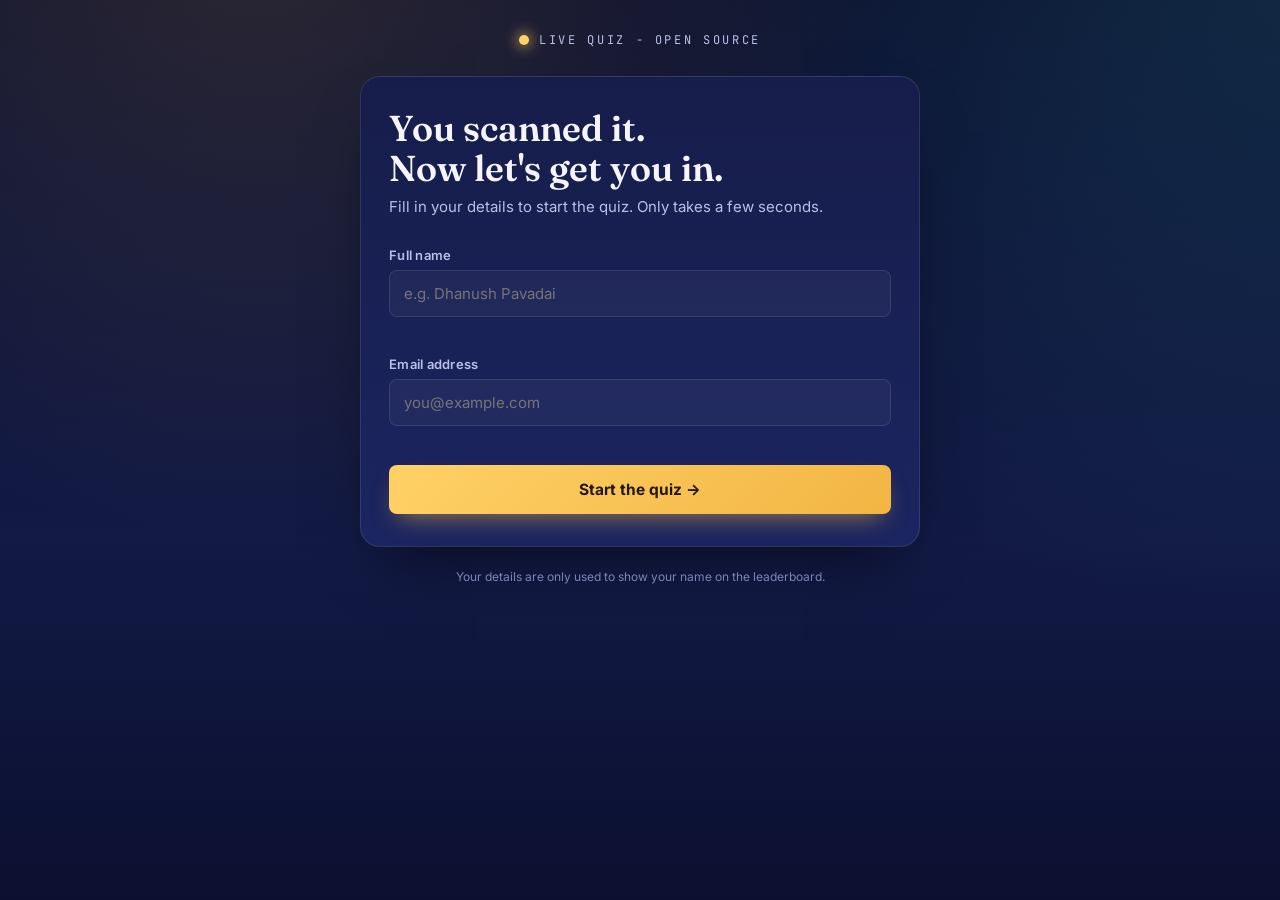
<file: src/main/resources/static/index.html>
<!DOCTYPE html>
<html lang="en">
<head>
<meta charset="UTF-8" />
<meta name="viewport" content="width=device-width, initial-scale=1.0" />
<title>Join the Quiz</title>
<link rel="preconnect" href="https://fonts.googleapis.com">
<link
	href="https://fonts.googleapis.com/css2?family=Fraunces:wght@500;600&family=Inter:wght@400;500;600;700&family=JetBrains+Mono:wght@500&display=swap"
	rel="stylesheet">
<link rel="stylesheet" href="css/style.css" />
<link rel="icon" type="image/x-icon" href="payilagam-logo.png">
</head>
<body>
	<div class="wrap">
		<div class="brand">
			<span class="dot"></span><span>Live Quiz - Open Source</span>
		</div>

		<div class="card">
			<h1 class="title">
				You scanned it.<br />Now let's get you in.
			</h1>
			<p class="subtitle">Fill in your details to start the quiz. Only
				takes a few seconds.</p>

			<form id="registerForm" novalidate>
				<div class="field">
					<label for="name">Full name</label> <input type="text" id="name"
						name="name" placeholder="e.g. Dhanush Pavadai" />
					<div class="error" id="nameError"></div>
				</div>

				<div class="field">
					<label for="email">Email address</label> <input type="email"
						id="email" name="email" placeholder="you@example.com" />
					<div class="error" id="emailError"></div>
				</div>

				<!-- <div class="field">
          <label for="address">Address</label>
          <textarea id="address" name="address" placeholder="Area, city"></textarea>
          <div class="error" id="addressError"></div>
        </div> -->

				<div class="error center" id="formError"
					style="margin-bottom: 14px;"></div>

				<button type="submit" class="btn btn-primary" id="submitBtn">Start
					the quiz →</button>
			</form>
		</div>

		<p class="footer-note">Your details are only used to show your
			name on the leaderboard.</p>
	</div>

	<script src="js/config.js"></script>
	<script src="js/register.js"></script>
</body>
</html>
</file>
<file: src/main/resources/static/css/style.css>
/* ============================================================
   Quiz App — Design tokens
   Palette: deep indigo stage + brass/gold spotlight + teal accent
   Type: condensed display for numbers/scores, clean sans for body
   ============================================================ */
:root {
  --stage-950: #0b1030;
  --stage-900: #121a45;
  --stage-800: #1b2560;
  --stage-700: #29357a;
  --card: #161d4a;
  --line: rgba(255, 255, 255, 0.10);

  --gold: #f2b544;
  --gold-bright: #ffd166;
  --teal: #38d9c9;
  --coral: #ff6b6b;

  --text-hi: #f6f4ff;
  --text-mid: #b9c0e8;
  --text-lo: #7c84b8;

  --radius-lg: 20px;
  --radius-md: 14px;
  --radius-sm: 8px;

  --font-display: "Fraunces", "Georgia", serif;
  --font-body: "Inter", system-ui, -apple-system, sans-serif;
  --font-mono: "JetBrains Mono", "Courier New", monospace;
}

* { box-sizing: border-box; }

html, body {
  height: 100%;
  margin: 0;
}

body {
  font-family: var(--font-body);
  color: var(--text-hi);
  background:
    radial-gradient(circle at 20% -10%, rgba(242, 181, 68, 0.14), transparent 45%),
    radial-gradient(circle at 100% 0%, rgba(56, 217, 201, 0.12), transparent 40%),
    linear-gradient(180deg, var(--stage-950), var(--stage-900) 60%, var(--stage-950));
  min-height: 100vh;
  display: flex;
  flex-direction: column;
  align-items: center;
  padding: 32px 20px 60px;
  background-repeat: no-repeat;
  background-size: cover;
  background-attachment: fixed;
}

.wrap {
  width: 100%;
  max-width: 560px;
  margin: 0 auto;
}

/* ---------- Header / brand mark ---------- */
.brand {
  display: flex;
  align-items: center;
  justify-content: center;
  gap: 10px;
  margin-bottom: 28px;
}
.brand .dot {
  width: 10px; height: 10px; border-radius: 50%;
  background: var(--gold-bright);
  box-shadow: 0 0 14px 2px rgba(255, 209, 102, 0.7);
}
.brand span {
  font-family: var(--font-mono);
  letter-spacing: 0.22em;
  font-size: 12px;
  text-transform: uppercase;
  color: var(--text-mid);
}

/* ---------- Card ---------- */
.card {
  background: linear-gradient(180deg, var(--card), var(--stage-800));
  border: 1px solid var(--line);
  border-radius: var(--radius-lg);
  padding: 32px 28px;
  box-shadow: 0 30px 60px -25px rgba(0, 0, 0, 0.6);
}

h1.title {
  font-family: var(--font-display);
  font-weight: 600;
  font-size: clamp(28px, 5vw, 36px);
  line-height: 1.1;
  margin: 0 0 8px;
}

p.subtitle {
  color: var(--text-mid);
  margin: 0 0 28px;
  font-size: 15px;
  line-height: 1.5;
}

/* ---------- Form ---------- */
.field {
  margin-bottom: 18px;
}
.field label {
  display: block;
  font-size: 13px;
  font-weight: 600;
  letter-spacing: 0.02em;
  color: var(--text-mid);
  margin-bottom: 7px;
}
.field input,
.field textarea {
  width: 100%;
  background: rgba(255, 255, 255, 0.04);
  border: 1px solid var(--line);
  border-radius: var(--radius-sm);
  padding: 13px 14px;
  color: var(--text-hi);
  font-family: var(--font-body);
  font-size: 15px;
  transition: border-color 0.15s ease, background 0.15s ease;
}
.field textarea { resize: vertical; min-height: 70px; }
.field input:focus,
.field textarea:focus {
  outline: none;
  border-color: var(--gold);
  background: rgba(242, 181, 68, 0.06);
}
.field .error {
  color: var(--coral);
  font-size: 12.5px;
  margin-top: 6px;
  min-height: 15px;
}

/* ---------- Buttons ---------- */
.btn {
  display: inline-flex;
  align-items: center;
  justify-content: center;
  gap: 8px;
  width: 100%;
  padding: 15px 20px;
  border-radius: var(--radius-sm);
  border: none;
  font-family: var(--font-body);
  font-weight: 700;
  font-size: 15.5px;
  cursor: pointer;
  transition: transform 0.12s ease, box-shadow 0.12s ease, opacity 0.12s ease;
}
.btn-primary {
  background: linear-gradient(135deg, var(--gold-bright), var(--gold));
  color: #241705;
  box-shadow: 0 12px 24px -10px rgba(242, 181, 68, 0.6);
}
.btn-primary:hover { transform: translateY(-1px); }
.btn-primary:active { transform: translateY(0); }
.btn-primary:disabled {
  opacity: 0.5;
  cursor: not-allowed;
  transform: none;
}
.btn:focus-visible {
  outline: 2px solid var(--teal);
  outline-offset: 3px;
}

/* ---------- Quiz progress ---------- */
.progress-row {
  display: flex;
  align-items: center;
  justify-content: space-between;
  margin-bottom: 18px;
}
.progress-label {
  font-family: var(--font-mono);
  font-size: 12.5px;
  color: var(--text-mid);
  letter-spacing: 0.06em;
}
.timer {
  font-family: var(--font-mono);
  font-size: 13px;
  color: var(--teal);
}
.progress-track {
  height: 6px;
  border-radius: 4px;
  background: rgba(255, 255, 255, 0.08);
  overflow: hidden;
  margin-bottom: 26px;
}
.progress-fill {
  height: 100%;
  background: linear-gradient(90deg, var(--teal), var(--gold-bright));
  border-radius: 4px;
  transition: width 0.3s ease;
}

/* ---------- Question / options ---------- */
.question-text {
  font-family: var(--font-display);
  font-size: clamp(20px, 4vw, 24px);
  line-height: 1.35;
  margin: 0 0 24px;
}
.options {
  display: flex;
  flex-direction: column;
  gap: 12px;
  margin-bottom: 26px;
}
.option {
  display: flex;
  align-items: center;
  gap: 14px;
  padding: 14px 16px;
  border: 1px solid var(--line);
  border-radius: var(--radius-md);
  background: rgba(255, 255, 255, 0.03);
  cursor: pointer;
  transition: border-color 0.15s ease, background 0.15s ease;
  text-align: left;
}
.option:hover { border-color: rgba(242, 181, 68, 0.5); }
.option .letter {
  width: 30px; height: 30px;
  min-width: 30px;
  border-radius: 50%;
  display: flex; align-items: center; justify-content: center;
  font-family: var(--font-mono);
  font-size: 13px;
  font-weight: 700;
  background: rgba(255, 255, 255, 0.06);
  color: var(--text-mid);
}
.option.selected {
  border-color: var(--gold);
  background: rgba(242, 181, 68, 0.10);
}
.option.selected .letter {
  background: var(--gold);
  color: #241705;
}
.option span.text { font-size: 15px; color: var(--text-hi); }

/* ---------- Podium / leaderboard ---------- */
.podium {
  display: flex;
  align-items: flex-end;
  justify-content: center;
  gap: 14px;
  margin: 30px 0 8px;
}
.podium-slot {
  flex: 1;
  text-align: center;
}
.podium-block {
  border-radius: var(--radius-sm) var(--radius-sm) 0 0;
  display: flex;
  align-items: flex-start;
  justify-content: center;
  padding-top: 10px;
  font-family: var(--font-mono);
  font-weight: 700;
  color: #241705;
}
.podium-slot.first .podium-block { height: 120px; background: linear-gradient(180deg, var(--gold-bright), var(--gold)); }
.podium-slot.second .podium-block { height: 90px; background: linear-gradient(180deg, #d8dcf0, #a9b0d6); }
.podium-slot.third .podium-block { height: 68px; background: linear-gradient(180deg, #e3a26b, #c07f45); }
.podium-name {
  font-size: 13.5px;
  font-weight: 700;
  margin-top: 10px;
  color: var(--text-hi);
  word-break: break-word;
}
.podium-score {
  font-family: var(--font-mono);
  font-size: 12px;
  color: var(--text-mid);
  margin-top: 2px;
}

.result-hero {
  text-align: center;
  margin-bottom: 10px;
}
.result-score {
  font-family: var(--font-display);
  font-size: 64px;
  line-height: 1;
  color: var(--gold-bright);
  margin: 4px 0;
}
.result-caption {
  color: var(--text-mid);
  font-size: 14px;
}

.leaderboard-list {
  list-style: none;
  padding: 0;
  margin: 18px 0 0;
}
.leaderboard-list li {
  display: flex;
  align-items: center;
  gap: 12px;
  padding: 12px 4px;
  border-bottom: 1px solid var(--line);
  font-size: 14.5px;
}
.leaderboard-list li:last-child { border-bottom: none; }
.leaderboard-list .rank-badge {
  font-family: var(--font-mono);
  width: 24px;
  color: var(--text-lo);
}
.leaderboard-list .lb-name { flex: 1; color: var(--text-hi); }
.leaderboard-list .lb-score { font-family: var(--font-mono); color: var(--teal); }

/* ---------- Misc ---------- */
.center { text-align: center; }
.status-msg {
  text-align: center;
  color: var(--text-mid);
  font-size: 14px;
  padding: 40px 0;
}
.hidden { display: none !important; }

.footer-note {
  text-align: center;
  color: var(--text-lo);
  font-size: 12px;
  margin-top: 22px;
}

@media (prefers-reduced-motion: reduce) {
  * { transition: none !important; }
}
</file>
